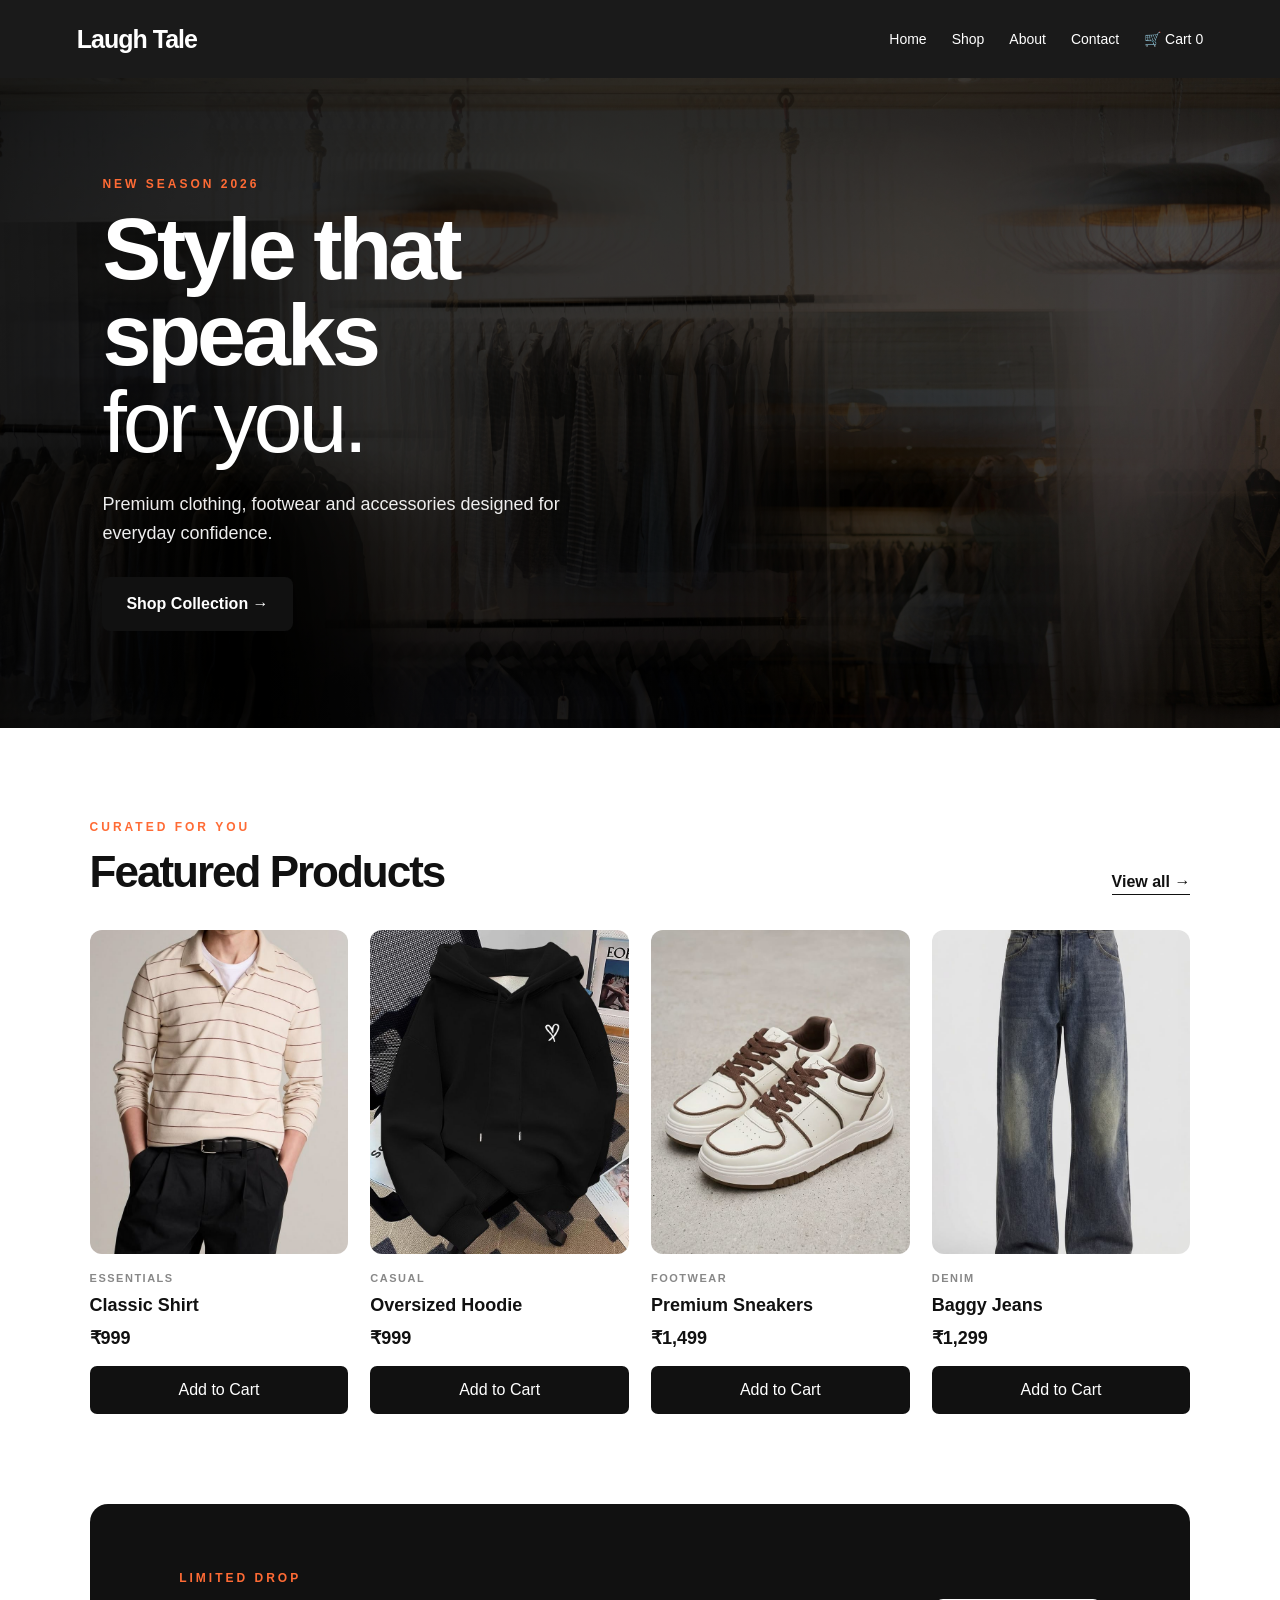
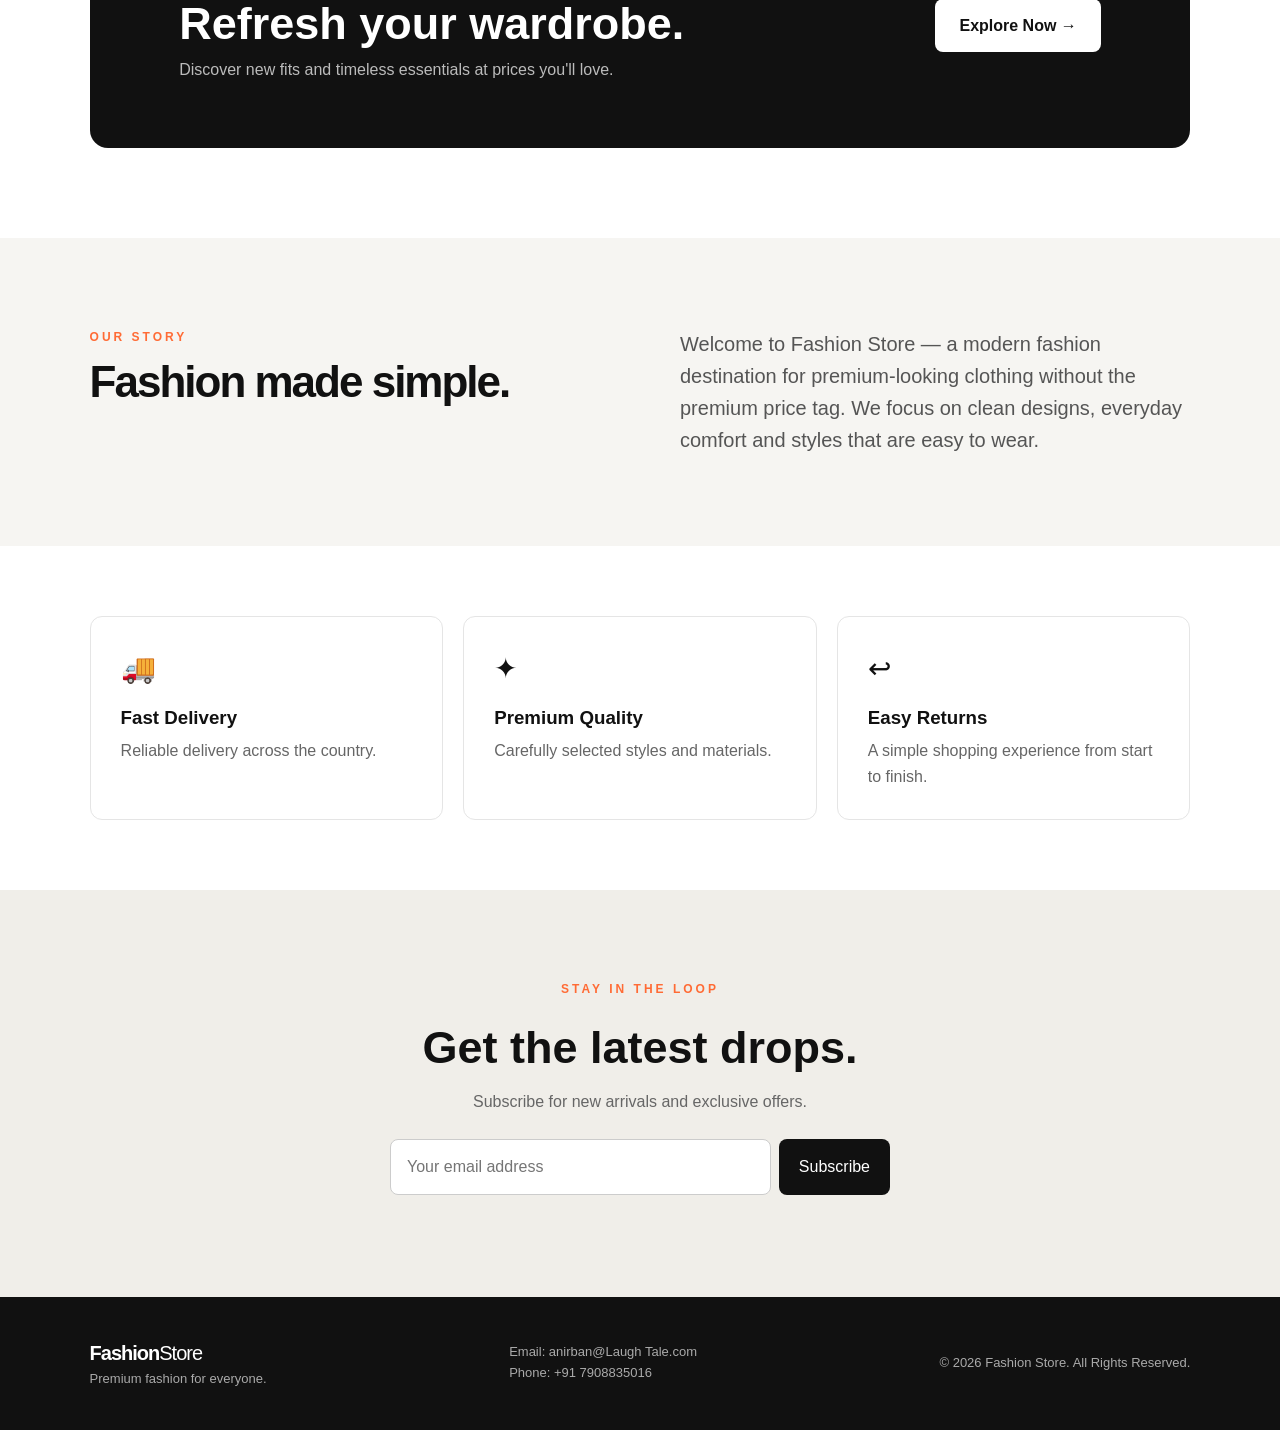
<file: index.html>
<!DOCTYPE html>
<html lang="en">
<head>
  <meta charset="UTF-8">
  <meta name="viewport" content="width=device-width, initial-scale=1.0">
  <title>Laugh Tale | Premium Fashion</title>
  <link rel="stylesheet" href="style.css">
</head>
<body>
<header class="site-header">
  <a class="logo" href="index.html">Laugh Tale<span></span></a>
  <nav>
    <a href="index.html">Home</a>
    <a href="shirts.html">Shop</a>
    <a href="#about">About</a>
    <a href="#contact">Contact</a>
    <a href="cart.html" class="cart-link">🛒 Cart <span id="cart-count">0</span></a>
  </nav>
  <button class="menu-btn" id="menu-btn">☰</button>
</header>

<main>
<section class="hero">
  <div class="hero-content">
    <p class="eyebrow">NEW SEASON 2026</p>
    <h1>Style that speaks<br><span>for you.</span></h1>
    <p>Premium clothing, footwear and accessories designed for everyday confidence.</p>
    <a class="primary-btn" href="shirts.html">Shop Collection →</a>
  </div>
</section>

<section class="section" id="products">
  <div class="section-heading">
    <div>
      <p class="eyebrow">CURATED FOR YOU</p>
      <h2>Featured Products</h2>
    </div>
    <a href="shirts.html" class="text-link">View all →</a>
  </div>

  <div class="product-list home-products">
    <article class="product-card" data-name="Classic Shirt" data-price="999" data-image="images/tshirt.jpg">
      <div class="product-image"><img src="images/tshirt.jpg" alt="Classic Shirt"></div>
      <p class="product-category">ESSENTIALS</p>
      <h3>Classic Shirt</h3>
      <div class="price">₹999</div>
      <button class="cart-btn">Add to Cart</button>
    </article>

    <article class="product-card" data-name="Oversized Hoodie" data-price="999" data-image="images/hoodie.jpg">
      <div class="product-image"><img src="images/hoodie.jpg" alt="Oversized Hoodie"></div>
      <p class="product-category">CASUAL</p>
      <h3>Oversized Hoodie</h3>
      <div class="price">₹999</div>
      <button class="cart-btn">Add to Cart</button>
    </article>

    <article class="product-card" data-name="Premium Sneakers" data-price="1499" data-image="images/sneakers.jpg">
      <div class="product-image"><img src="images/sneakers.jpg" alt="Premium Sneakers"></div>
      <p class="product-category">FOOTWEAR</p>
      <h3>Premium Sneakers</h3>
      <div class="price">₹1,499</div>
      <button class="cart-btn">Add to Cart</button>
    </article>

    <article class="product-card" data-name="Baggy Jeans" data-price="1299" data-image="images/jeans.jpg">
      <div class="product-image"><img src="images/jeans.jpg" alt="Baggy Jeans"></div>
      <p class="product-category">DENIM</p>
      <h3>Baggy Jeans</h3>
      <div class="price">₹1,299</div>
      <button class="cart-btn">Add to Cart</button>
    </article>
  </div>
</section>

<section class="promo">
  <div>
    <p class="eyebrow">LIMITED DROP</p>
    <h2>Refresh your wardrobe.</h2>
    <p>Discover new fits and timeless essentials at prices you'll love.</p>
  </div>
  <a href="shirts.html" class="light-btn">Explore Now →</a>
</section>

<section class="section about-grid" id="about">
  <div>
    <p class="eyebrow">OUR STORY</p>
    <h2>Fashion made simple.</h2>
  </div>
  <p>Welcome to Fashion Store — a modern fashion destination for premium-looking clothing without the premium price tag. We focus on clean designs, everyday comfort and styles that are easy to wear.</p>
</section>

<section class="features">
  <div class="feature"><span>🚚</span><h3>Fast Delivery</h3><p>Reliable delivery across the country.</p></div>
  <div class="feature"><span>✦</span><h3>Premium Quality</h3><p>Carefully selected styles and materials.</p></div>
  <div class="feature"><span>↩</span><h3>Easy Returns</h3><p>A simple shopping experience from start to finish.</p></div>
</section>

<section class="newsletter" id="contact">
  <p class="eyebrow">STAY IN THE LOOP</p>
  <h2>Get the latest drops.</h2>
  <p>Subscribe for new arrivals and exclusive offers.</p>
  <form id="newsletter-form">
    <input type="email" id="newsletter-email" placeholder="Your email address" required>
    <button type="submit">Subscribe</button>
  </form>
  <small id="newsletter-message"></small>
</section>
</main>

<footer>
  <div>
    <a class="logo" href="index.html">Fashion<span>Store</span></a>
    <p>Premium fashion for everyone.</p>
  </div>
  <div>
    <p>Email: anirban@Laugh Tale.com</p>
    <p>Phone: +91 7908835016</p>
  </div>
  <p>© 2026 Fashion Store. All Rights Reserved.</p>
</footer>

<div id="toast" class="toast"></div>
<script src="script.js"></script>
</body>
</html>
</file>
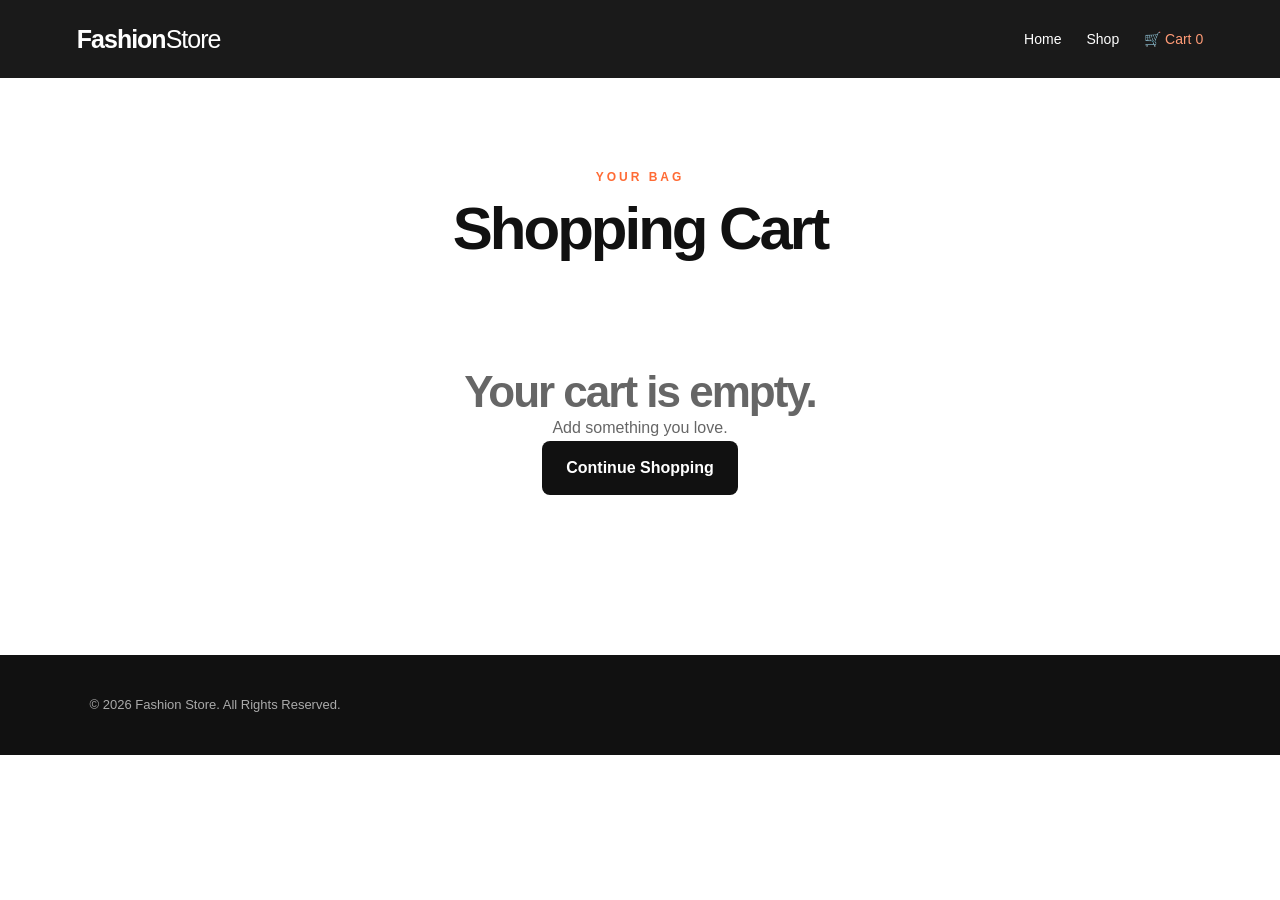
<file: cart.html>
<!DOCTYPE html>
<html lang="en">
<head>
  <meta charset="UTF-8">
  <meta name="viewport" content="width=device-width, initial-scale=1.0">
  <title>Your Cart | Fashion Store</title>
  <link rel="stylesheet" href="style.css">
</head>
<body>
<header class="site-header">
  <a class="logo" href="index.html">Fashion<span>Store</span></a>
  <nav>
    <a href="index.html">Home</a><a href="shirts.html">Shop</a>
    <a href="cart.html" class="active cart-link">🛒 Cart <span id="cart-count">0</span></a>
  </nav>
</header>

<main class="section cart-page">
  <div class="shop-title"><p class="eyebrow">YOUR BAG</p><h1>Shopping Cart</h1></div>
  <div id="cart-empty" class="empty-state hidden">
    <h2>Your cart is empty.</h2><p>Add something you love.</p><a href="shirts.html" class="primary-btn">Continue Shopping</a>
  </div>
  <div id="cart-layout" class="cart-layout">
    <div id="cart-items" class="cart-items"></div>
    <aside class="cart-summary">
      <h2>Order Summary</h2>
      <div><span>Subtotal</span><strong id="subtotal">₹0</strong></div>
      <div><span>Delivery</span><strong id="delivery">₹50</strong></div>
      <hr>
      <div class="summary-total"><span>Total</span><strong id="total-price">₹50</strong></div>
      <button id="checkout-btn" class="checkout-btn">Proceed to Checkout →</button>
    </aside>
  </div>
</main>
<footer><p>© 2026 Fashion Store. All Rights Reserved.</p></footer>
<div id="toast" class="toast"></div>
<script src="cart.js"></script>
</body>
</html>
</file>
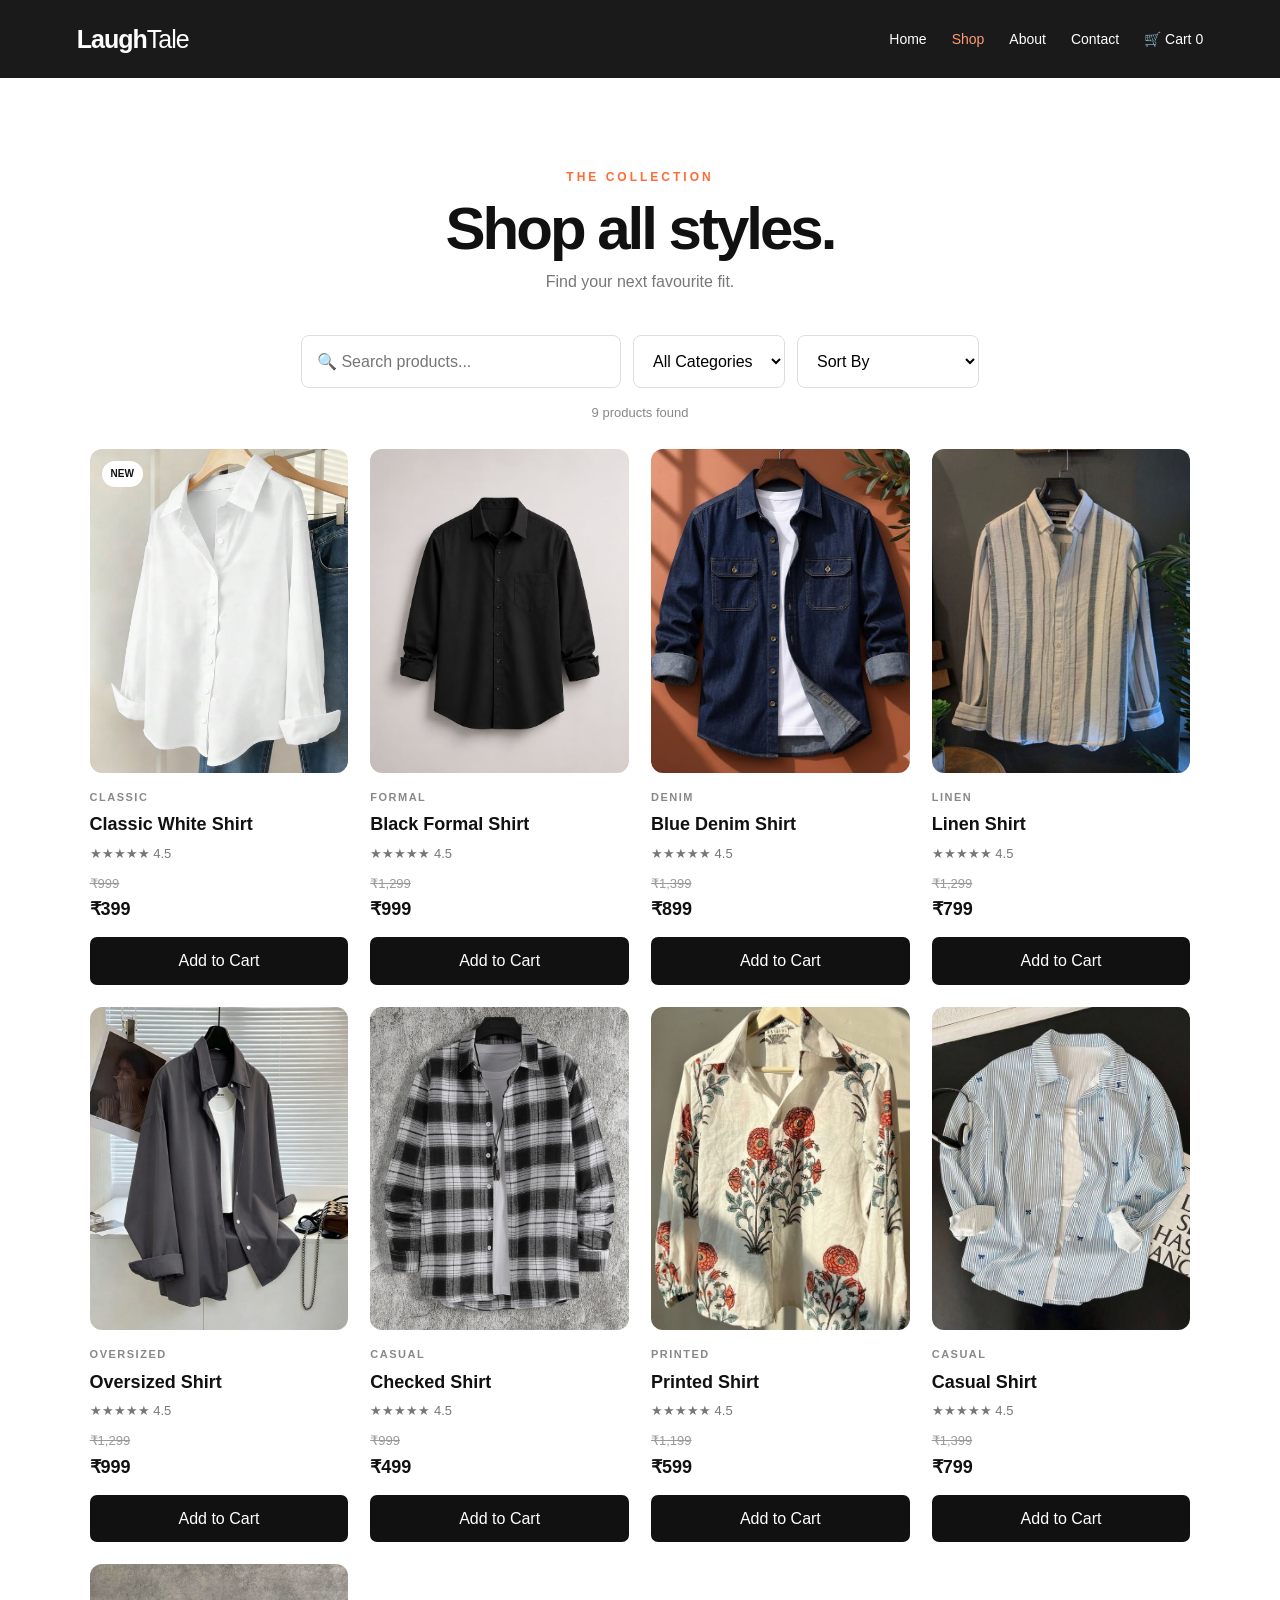
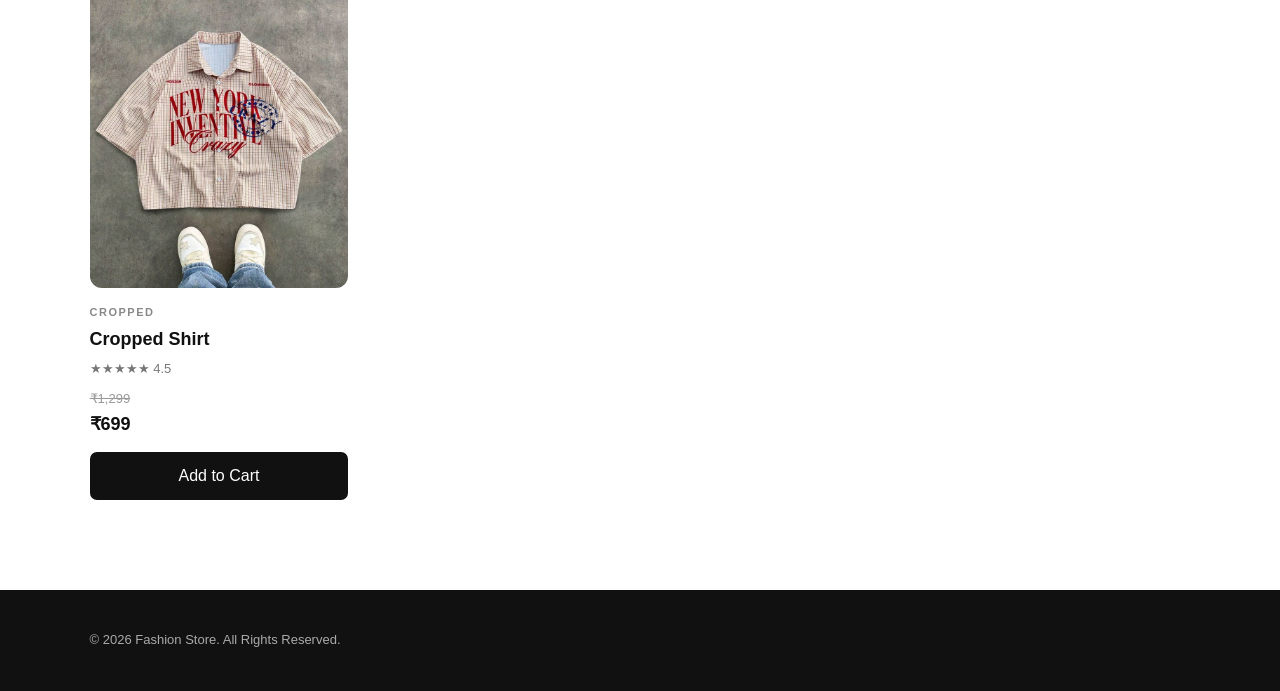
<file: checkout.html>
<!DOCTYPE html>
<html lang="en">
<head>
  <meta charset="UTF-8">
  <meta name="viewport" content="width=device-width, initial-scale=1.0">
  <title>Checkout | Fashion Store</title>
  <link rel="stylesheet" href="style.css">
</head>
<body>
<header class="site-header">
  <a class="logo" href="index.html">Fashion<span>Store</span></a>
  <nav><a href="index.html">Home</a><a href="shirts.html">Shop</a><a href="cart.html">🛒 Cart <span id="cart-count">0</span></a></nav>
</header>

<main class="section checkout-page">
  <div class="shop-title"><p class="eyebrow">ALMOST THERE</p><h1>Checkout</h1><p>Enter your details to place your demo order.</p></div>
  <form id="checkout-form" class="checkout-form">
    <div class="form-section"><h2>Delivery Details</h2>
      <input required id="name" placeholder="Full name">
      <input required id="phone" type="tel" placeholder="Phone number">
      <input required id="address" placeholder="House / Street / Area">
      <div class="two-col"><input required id="city" placeholder="City"><input required id="pin" inputmode="numeric" placeholder="PIN code"></div>
    </div>
    <div class="form-section"><h2>Payment Method</h2>
      <label class="payment-option"><input type="radio" name="payment" value="cod" checked> Cash on Delivery</label>
      <label class="payment-option"><input type="radio" name="payment" value="upi"> UPI / Online Payment <small>(demo)</small></label>
    </div>
    <div class="form-section order-box"><h2>Order Total</h2><p><span>Items</span><strong id="checkout-subtotal">₹0</strong></p><p><span>Delivery</span><strong>₹50</strong></p><hr><p class="summary-total"><span>Total</span><strong id="checkout-total">₹50</strong></p></div>
    <button class="primary-btn full-btn" type="submit">Place Demo Order</button>
  </form>
</main>
<footer><p>© 2026 Fashion Store. All Rights Reserved.</p></footer>
<script src="checkout.js"></script>
</body>
</html>
</file>
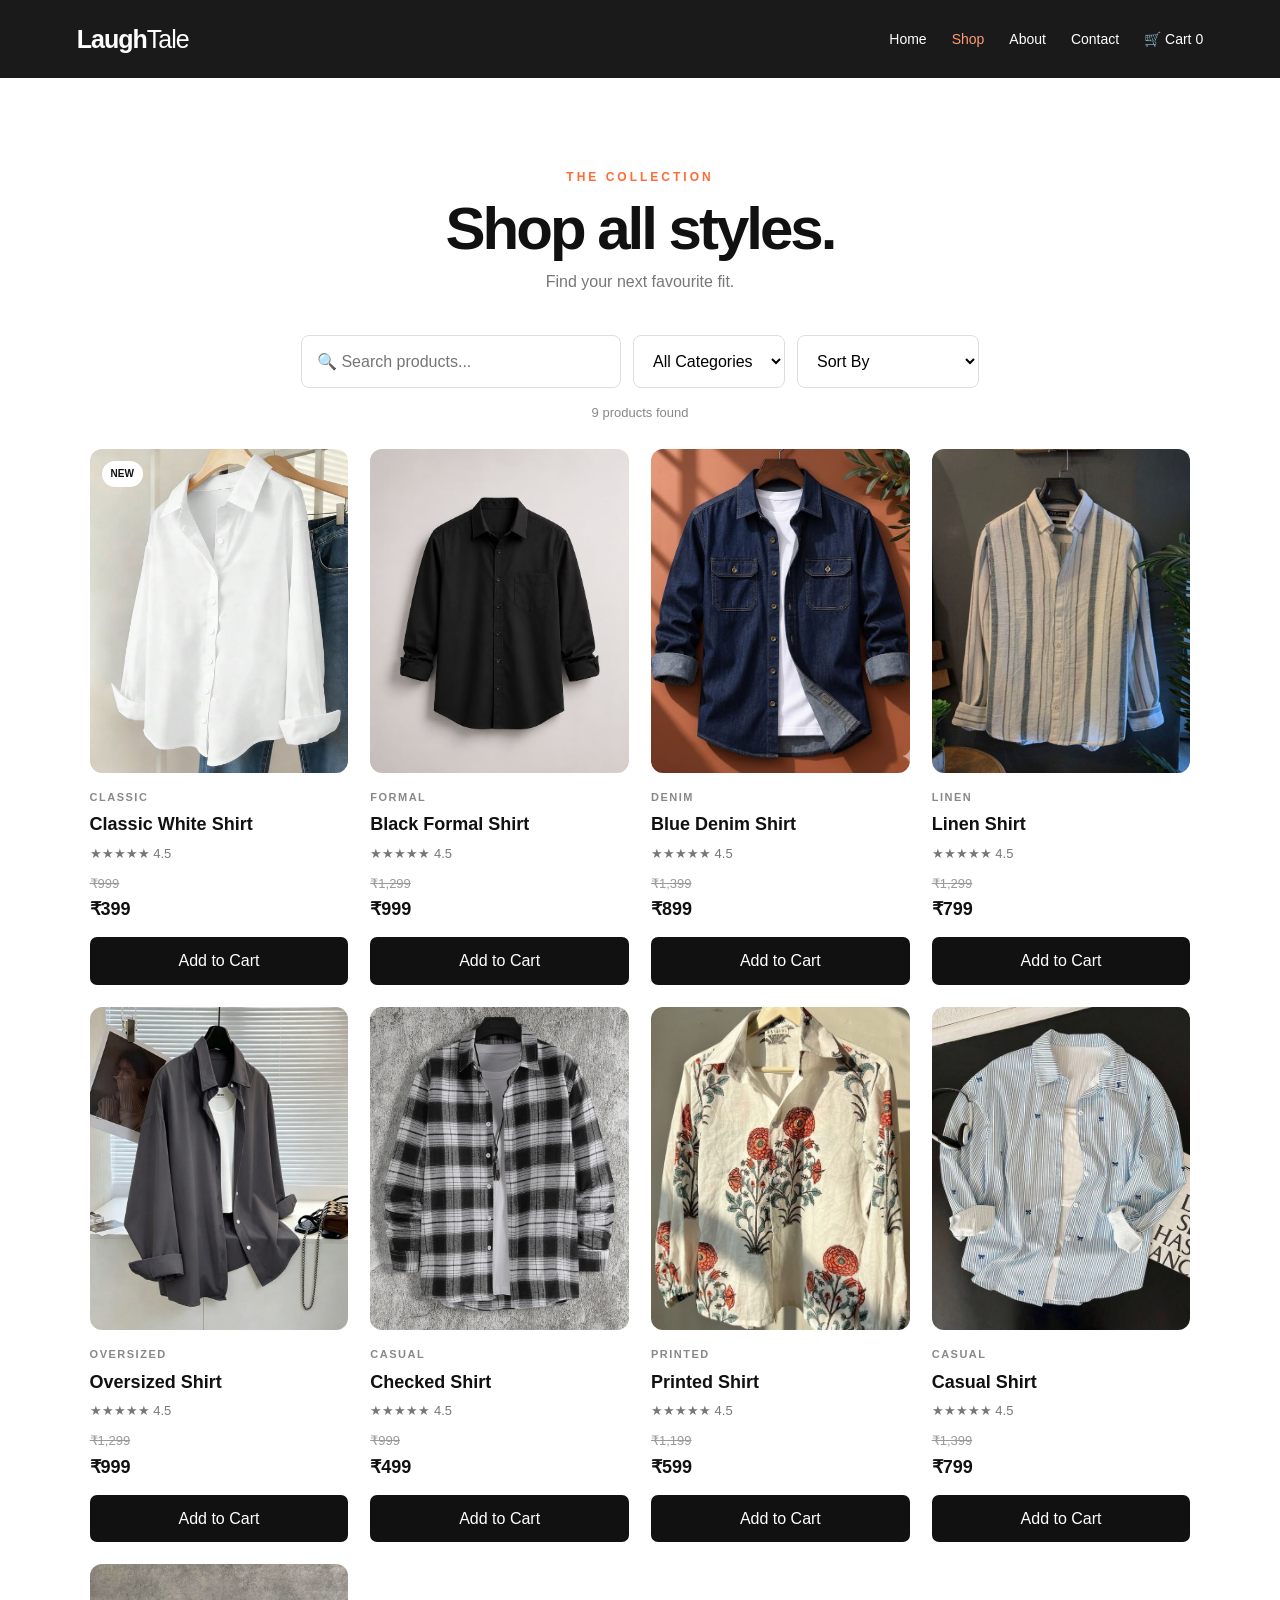
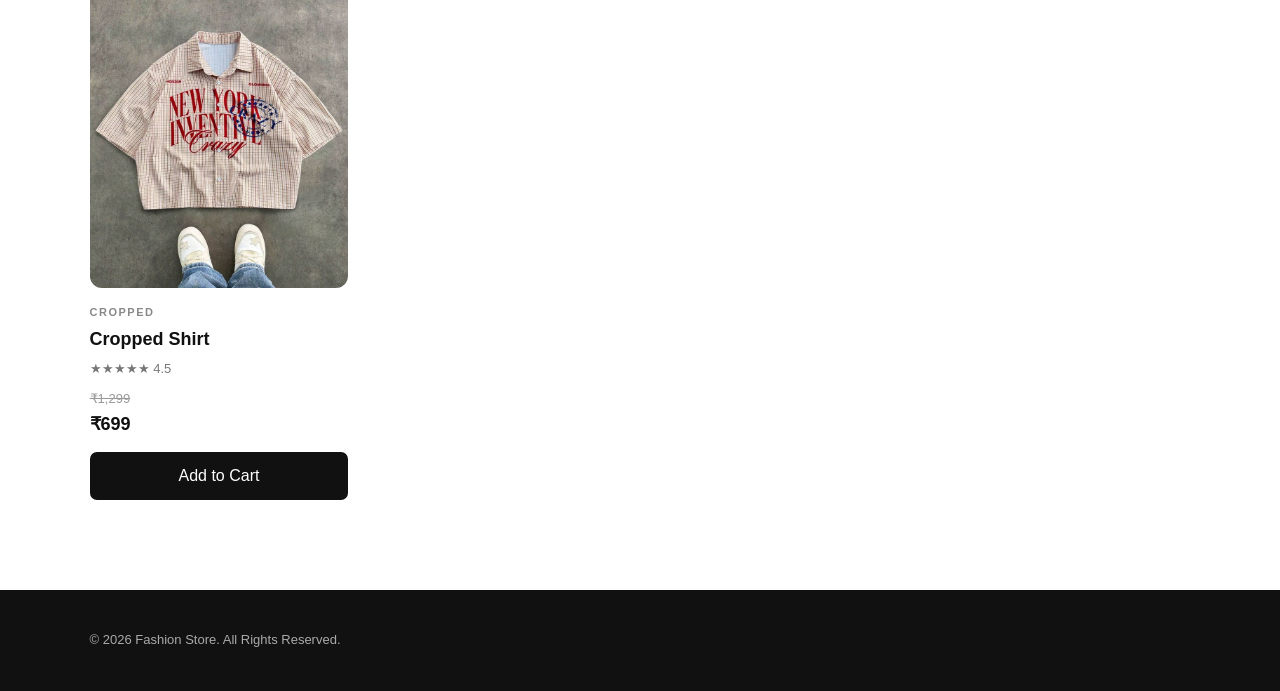
<file: shirts.html>
<!DOCTYPE html>
<html lang="en">
<head>
  <meta charset="UTF-8">
  <meta name="viewport" content="width=device-width, initial-scale=1.0">
  <title>Shop | Laugh Tale </title>
  <link rel="stylesheet" href="style.css">
</head>
<body>
<header class="site-header">
  <a class="logo" href="index.html">Laugh<span>Tale</span></a>
  <nav>
    <a href="index.html">Home</a>
    <a href="shirts.html" class="active">Shop</a>
    <a href="index.html#about">About</a>
    <a href="index.html#contact">Contact</a>
    <a href="cart.html" class="cart-link">🛒 Cart <span id="cart-count">0</span></a>
  </nav>
  <button class="menu-btn" id="menu-btn">☰</button>
</header>

<main class="section shop-page">
  <div class="shop-title">
    <p class="eyebrow">THE COLLECTION</p>
    <h1>Shop all styles.</h1>
    <p>Find your next favourite fit.</p>
  </div>

  <div class="shop-tools">
    <input id="search" type="search" placeholder="🔍 Search products...">
    <select id="category">
      <option value="all">All Categories</option>
      <option value="classic">Classic</option>
      <option value="formal">Formal</option>
      <option value="denim">Denim</option>
      <option value="linen">Linen</option>
      <option value="oversized">Oversized</option>
      <option value="casual">Casual</option>
      <option value="printed">Printed</option>
      <option value="cropped">Cropped</option>
    </select>
    <select id="sort">
      <option value="default">Sort By</option>
      <option value="low">Price: Low to High</option>
      <option value="high">Price: High to Low</option>
      <option value="rating">Highest Rated</option>
    </select>
  </div>

  <p id="result-count" class="result-count"></p>

  <div class="product-list" id="shop-products">
    <article class="product-card" data-category="classic" data-price="399" data-rating="4.5" data-name="Classic White Shirt" data-image="images/classic white shirt.jpg">
      <div class="product-image"><span class="badge">NEW</span><img src="images/classic white shirt.jpg" alt="Classic White Shirt"></div>
      <p class="product-category">CLASSIC</p><h3>Classic White Shirt</h3><p class="rating">★★★★★ 4.5</p><del>₹999</del><div class="price">₹399</div><button class="cart-btn">Add to Cart</button>
    </article>

    <article class="product-card" data-category="formal" data-price="999" data-rating="4.5" data-name="Black Formal Shirt" data-image="images/black formal Shirt.jpg">
      <div class="product-image"><img src="images/black formal shirt.jpg" alt="Black Formal Shirt"></div>
      <p class="product-category">FORMAL</p><h3>Black Formal Shirt</h3><p class="rating">★★★★★ 4.5</p><del>₹1,299</del><div class="price">₹999</div><button class="cart-btn">Add to Cart</button>
    </article>

    <article class="product-card" data-category="denim" data-price="899" data-rating="4.5" data-name="Blue Denim Shirt" data-image="images/blue denim Shirt.jpg">
      <div class="product-image"><img src="images/blue denim shirt.jpg" alt="Blue Denim Shirt"></div>
      <p class="product-category">DENIM</p><h3>Blue Denim Shirt</h3><p class="rating">★★★★★ 4.5</p><del>₹1,399</del><div class="price">₹899</div><button class="cart-btn">Add to Cart</button>
    </article>

    <article class="product-card" data-category="linen" data-price="799" data-rating="4.5" data-name="Linen Shirt" data-image="images/Linen shirt.jpg">
      <div class="product-image"><img src="images/linen shirt.jpg" alt="Linen Shirt"></div>
      <p class="product-category">LINEN</p><h3>Linen Shirt</h3><p class="rating">★★★★★ 4.5</p><del>₹1,299</del><div class="price">₹799</div><button class="cart-btn">Add to Cart</button>
    </article>

    <article class="product-card" data-category="oversized" data-price="999" data-rating="4.5" data-name="Oversized Shirt" data-image="images/oversized shirt.jpg">
      <div class="product-image"><img src="images/Oversized shirt.jpg" alt="Oversized Shirt"></div>
      <p class="product-category">OVERSIZED</p><h3>Oversized Shirt</h3><p class="rating">★★★★★ 4.5</p><del>₹1,299</del><div class="price">₹999</div><button class="cart-btn">Add to Cart</button>
    </article>

    <article class="product-card" data-category="casual" data-price="499" data-rating="4.5" data-name="Checked Shirt" data-image="images/checked shirt.jpg">
      <div class="product-image"><img src="images/checked shirt.jpg" alt="Checked Shirt"></div>
      <p class="product-category">CASUAL</p><h3>Checked Shirt</h3><p class="rating">★★★★★ 4.5</p><del>₹999</del><div class="price">₹499</div><button class="cart-btn">Add to Cart</button>
    </article>

    <article class="product-card" data-category="printed" data-price="599" data-rating="4.5" data-name="Printed Shirt" data-image="images/printed shirt.jpg">
      <div class="product-image"><img src="images/printed shirt.jpg" alt="Printed Shirt"></div>
      <p class="product-category">PRINTED</p><h3>Printed Shirt</h3><p class="rating">★★★★★ 4.5</p><del>₹1,199</del><div class="price">₹599</div><button class="cart-btn">Add to Cart</button>
    </article>

    <article class="product-card" data-category="casual" data-price="799" data-rating="4.5" data-name="Casual Shirt" data-image="images/casual shirt.jpg">
      <div class="product-image"><img src="images/casual shirt.jpg" alt="Casual Shirt"></div>
      <p class="product-category">CASUAL</p><h3>Casual Shirt</h3><p class="rating">★★★★★ 4.5</p><del>₹1,399</del><div class="price">₹799</div><button class="cart-btn">Add to Cart</button>
    </article>

    <article class="product-card" data-category="cropped" data-price="699" data-rating="4.5" data-name="Cropped Shirt" data-image="images/cropped shirt.jpg">
      <div class="product-image"><img src="images/cropped shirt.jpg" alt="Cropped Shirt"></div>
      <p class="product-category">CROPPED</p><h3>Cropped Shirt</h3><p class="rating">★★★★★ 4.5</p><del>₹1,299</del><div class="price">₹699</div><button class="cart-btn">Add to Cart</button>
    </article>
  </div>
  <div id="no-results" class="empty-state hidden">No products match your search.</div>
</main>

<footer><p>© 2026 Fashion Store. All Rights Reserved.</p></footer>
<div id="toast" class="toast"></div>
<script src="script.js"></script>
</body>
</html>
</file>
<file: style.css>
*{box-sizing:border-box;margin:0;padding:0}
:root{--black:#111;--muted:#666;--light:#f6f5f2;--border:#e5e5e5;--accent:#ff6b35}
html{scroll-behavior:smooth}
body{font-family:Arial,Helvetica,sans-serif;color:var(--black);background:#fff;line-height:1.6}
a{text-decoration:none;color:inherit}
button,input,select{font:inherit}
.site-header{position:sticky;top:0;z-index:1000;height:78px;padding:0 6%;display:flex;align-items:center;justify-content:space-between;background:rgba(17,17,17,.96);color:#fff}
.logo{font-size:25px;font-weight:800;letter-spacing:-1px}
.logo span{font-weight:400}
.site-header nav{display:flex;align-items:center;gap:25px}
.site-header nav a{color:#fff;font-size:14px;transition:.2s}
.site-header nav a:hover,.site-header nav a.active{color:#ff9b76}
.cart-link{white-space:nowrap}
.menu-btn{display:none;background:transparent!important;color:#fff;border:0;font-size:25px;padding:0}
.hero{min-height:650px;background:linear-gradient(90deg,rgba(0,0,0,.72),rgba(0,0,0,.18)),url("images/hero.jpg") center/cover;display:flex;align-items:center;padding:70px 8%;color:#fff}
.hero-content{max-width:650px}.eyebrow{font-size:12px;letter-spacing:3px;font-weight:700;color:var(--accent);margin-bottom:12px}
.hero h1{font-size:clamp(48px,7vw,88px);line-height:.98;letter-spacing:-4px;margin-bottom:25px}.hero h1 span{font-weight:300}
.hero p:not(.eyebrow){font-size:18px;max-width:520px;color:#eee;margin-bottom:30px}
.primary-btn,.light-btn,.checkout-btn{display:inline-flex;align-items:center;justify-content:center;border:0;border-radius:8px;padding:14px 24px;font-weight:700;cursor:pointer;transition:.25s}
.primary-btn,.checkout-btn{background:var(--black);color:#fff}.primary-btn:hover,.checkout-btn:hover{transform:translateY(-2px);background:#333}
.light-btn{background:#fff;color:#111}.light-btn:hover{transform:translateY(-2px)}
.section{padding:90px 7%}.section-heading{display:flex;align-items:end;justify-content:space-between;margin-bottom:35px}
.section h2{font-size:44px;line-height:1.05;letter-spacing:-2px}.text-link{font-weight:700;border-bottom:1px solid}
.product-list{display:grid;grid-template-columns:repeat(4,1fr);gap:22px}
.product-card{position:relative;min-width:0}.product-image{position:relative;overflow:hidden;border-radius:12px;background:#f1f1f1;aspect-ratio:4/5;margin-bottom:16px}.product-image img{width:100%;height:100%;object-fit:cover;display:block;transition:.45s}.product-card:hover .product-image img{transform:scale(1.05)}
.product-category{font-size:11px;letter-spacing:1.5px;color:#888;font-weight:700;margin-bottom:4px}.product-card h3{font-size:18px;margin-bottom:4px}.price{font-size:18px;font-weight:800}.rating{font-size:13px;margin:5px 0;color:#777}del{font-size:13px;color:#999}.cart-btn{width:100%;padding:11px;margin-top:13px;background:#111;color:#fff;border:0;border-radius:7px;cursor:pointer;transition:.2s}.cart-btn:hover,.cart-btn.added{background:var(--accent)}
.badge{position:absolute;z-index:2;top:12px;left:12px;background:#fff;border-radius:30px;padding:5px 9px;font-size:10px;font-weight:800}
.promo{margin:0 7% 90px;padding:65px 7%;border-radius:18px;background:#111;color:#fff;display:flex;justify-content:space-between;align-items:center;gap:30px}.promo h2{font-size:45px;line-height:1.05;margin-bottom:10px}.promo p:not(.eyebrow){color:#bbb}
.about-grid{display:grid;grid-template-columns:1fr 1fr;gap:80px;background:var(--light)}.about-grid>p{font-size:20px;color:#555;max-width:600px}
.features{padding:70px 7%;display:grid;grid-template-columns:repeat(3,1fr);gap:20px}.feature{padding:30px;border:1px solid var(--border);border-radius:12px}.feature span{font-size:28px}.feature h3{margin:12px 0 5px}.feature p{color:#666}
.newsletter{padding:90px 20px;text-align:center;background:#f0eee9}.newsletter h2{font-size:45px}.newsletter>p:not(.eyebrow){color:#666;margin:5px auto 25px}.newsletter form{display:flex;max-width:500px;margin:auto;gap:8px}.newsletter input{flex:1;padding:14px 16px;border:1px solid #ccc;border-radius:8px;outline:none}.newsletter button{background:#111;color:#fff;border:0;border-radius:8px;padding:0 20px;cursor:pointer}.newsletter small{display:block;margin-top:12px;color:#278a45}
footer{padding:40px 7%;background:#111;color:#aaa;display:flex;justify-content:space-between;gap:30px;align-items:center;font-size:13px}footer .logo{color:#fff;font-size:20px}
.shop-page{min-height:calc(100vh - 78px)}.shop-title{text-align:center;margin-bottom:40px}.shop-title h1{font-size:60px;line-height:1;letter-spacing:-3px}.shop-title>p:last-child{color:#777;margin-top:10px}
.shop-tools{display:flex;justify-content:center;gap:12px;margin-bottom:15px;flex-wrap:wrap}.shop-tools input,.shop-tools select{padding:13px 15px;border:1px solid #ddd;border-radius:8px;background:#fff;outline:none}.shop-tools input{width:320px}.result-count{text-align:center;color:#888;font-size:13px;margin-bottom:25px}
.empty-state{text-align:center;padding:70px 20px;color:#666}.hidden{display:none!important}
.cart-layout{display:grid;grid-template-columns:1.6fr .8fr;gap:40px;align-items:start}.cart-item{display:flex;align-items:center;gap:22px;padding:18px 0;border-bottom:1px solid var(--border)}.cart-item>img{width:125px;height:145px;object-fit:cover;border-radius:10px}.cart-details{flex:1}.quantity{display:flex;align-items:center;gap:12px;margin-top:15px}.quantity button{width:32px;height:32px;border:1px solid #ddd;background:#fff;border-radius:6px;cursor:pointer}.remove-btn{background:transparent;border:0;color:#d33;cursor:pointer}
.cart-summary{position:sticky;top:100px;background:var(--light);padding:28px;border-radius:14px}.cart-summary h2{font-size:25px;margin-bottom:25px}.cart-summary>div{display:flex;justify-content:space-between;margin:13px 0}.cart-summary hr{border:0;border-top:1px solid #ddd;margin:20px 0}.summary-total{font-size:20px}.checkout-btn{width:100%;margin-top:20px}
.checkout-page{max-width:850px;margin:auto}.checkout-form{display:grid;gap:20px}.form-section{border:1px solid var(--border);border-radius:12px;padding:25px}.form-section h2{font-size:22px;margin-bottom:18px}.form-section input{width:100%;padding:14px;border:1px solid #ddd;border-radius:7px;margin-bottom:12px;outline:none}.two-col{display:grid;grid-template-columns:1fr 1fr;gap:12px}.payment-option{display:block;border:1px solid #ddd;padding:15px;border-radius:8px;margin:10px 0;cursor:pointer}.payment-option input{width:auto;margin:0 8px 0 0}.order-box p{display:flex;justify-content:space-between;margin:10px 0}.full-btn{width:100%;border:0}
.success-page{min-height:80vh;display:grid;place-items:center;padding:30px}.success-card{text-align:center;max-width:600px}.success-icon{width:70px;height:70px;border-radius:50%;background:#dff5e5;color:#23853e;display:grid;place-items:center;font-size:38px;margin:0 auto 20px}.success-card h1{font-size:45px;line-height:1.05;margin-bottom:15px}.success-card p{color:#666;margin-bottom:25px}
.toast{position:fixed;right:25px;bottom:25px;background:#111;color:#fff;padding:14px 18px;border-radius:8px;transform:translateY(100px);opacity:0;transition:.25s;z-index:2000}.toast.show{transform:translateY(0);opacity:1}

@media(max-width:900px){.product-list{grid-template-columns:repeat(2,1fr)}.features{grid-template-columns:1fr}.cart-layout{grid-template-columns:1fr}.cart-summary{position:static}.about-grid{grid-template-columns:1fr;gap:20px}.promo{align-items:flex-start;flex-direction:column}}
@media(max-width:700px){.site-header{height:68px}.site-header nav{display:none;position:absolute;top:68px;left:0;right:0;background:#111;padding:20px 7%;flex-direction:column;align-items:flex-start}.site-header nav.open{display:flex}.menu-btn{display:block}.hero{min-height:560px;padding:50px 7%}.hero h1{letter-spacing:-2px}.section{padding:60px 6%}.section h2,.promo h2,.newsletter h2{font-size:35px}.section-heading{align-items:flex-start;gap:15px;flex-direction:column}.product-list{grid-template-columns:1fr 1fr;gap:15px}.promo{margin:0 5% 60px;padding:40px 30px}.newsletter form{flex-direction:column}.newsletter button{height:48px}.newsletter input{height:48px}.shop-title h1{font-size:45px}.cart-item{align-items:flex-start}.cart-item>img{width:95px;height:115px}.remove-btn{font-size:12px}.two-col{grid-template-columns:1fr}footer{flex-direction:column;text-align:center}}
@media(max-width:430px){.product-list{grid-template-columns:1fr}.shop-tools input{width:100%}.shop-tools select{width:100%}.hero{min-height:520px}.hero p:not(.eyebrow){font-size:16px}}
</file>
